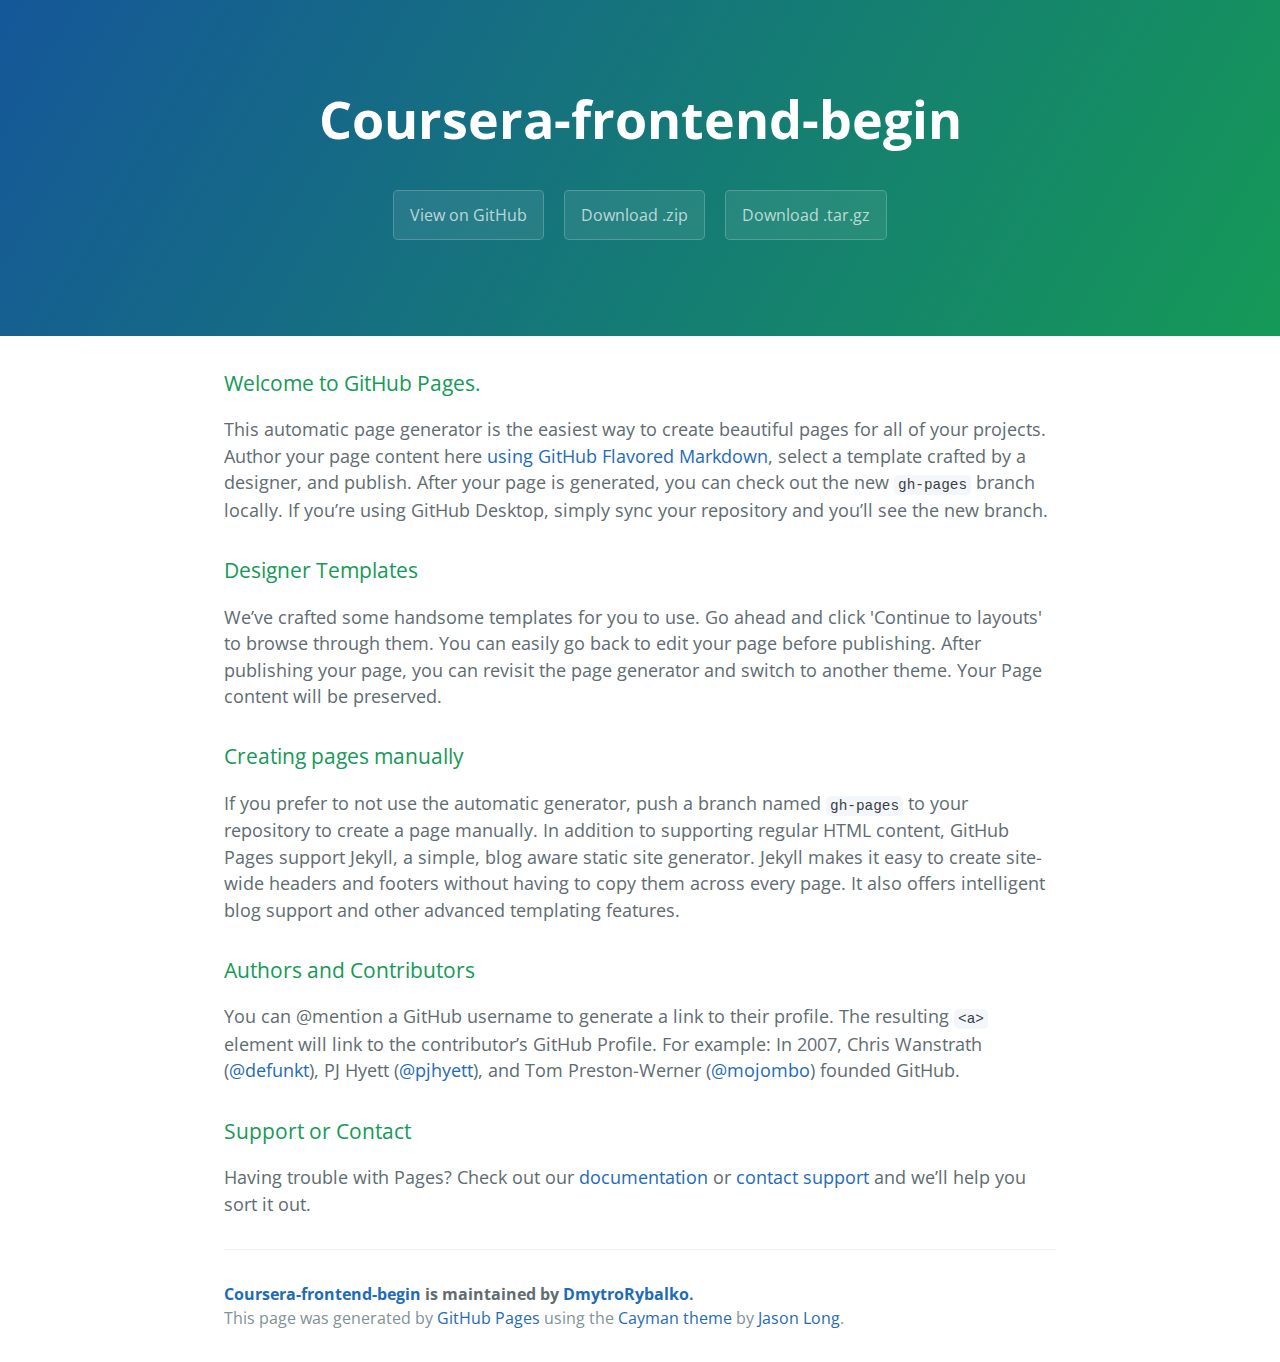
<file: index.html>
<!DOCTYPE html>
<html lang="en-us">
  <head>
    <meta charset="UTF-8">
    <title>Coursera-frontend-begin by DmytroRybalko</title>
    <meta name="viewport" content="width=device-width, initial-scale=1">
    <link rel="stylesheet" type="text/css" href="stylesheets/normalize.css" media="screen">
    <link href='https://fonts.googleapis.com/css?family=Open+Sans:400,700' rel='stylesheet' type='text/css'>
    <link rel="stylesheet" type="text/css" href="stylesheets/stylesheet.css" media="screen">
    <link rel="stylesheet" type="text/css" href="stylesheets/github-light.css" media="screen">
  </head>
  <body>
    <section class="page-header">
      <h1 class="project-name">Coursera-frontend-begin</h1>
      <h2 class="project-tagline"></h2>
      <a href="https://github.com/DmytroRybalko/coursera-frontend-begin" class="btn">View on GitHub</a>
      <a href="https://github.com/DmytroRybalko/coursera-frontend-begin/zipball/master" class="btn">Download .zip</a>
      <a href="https://github.com/DmytroRybalko/coursera-frontend-begin/tarball/master" class="btn">Download .tar.gz</a>
    </section>

    <section class="main-content">
      <h3>
<a id="welcome-to-github-pages" class="anchor" href="#welcome-to-github-pages" aria-hidden="true"><span aria-hidden="true" class="octicon octicon-link"></span></a>Welcome to GitHub Pages.</h3>

<p>This automatic page generator is the easiest way to create beautiful pages for all of your projects. Author your page content here <a href="https://guides.github.com/features/mastering-markdown/">using GitHub Flavored Markdown</a>, select a template crafted by a designer, and publish. After your page is generated, you can check out the new <code>gh-pages</code> branch locally. If you’re using GitHub Desktop, simply sync your repository and you’ll see the new branch.</p>

<h3>
<a id="designer-templates" class="anchor" href="#designer-templates" aria-hidden="true"><span aria-hidden="true" class="octicon octicon-link"></span></a>Designer Templates</h3>

<p>We’ve crafted some handsome templates for you to use. Go ahead and click 'Continue to layouts' to browse through them. You can easily go back to edit your page before publishing. After publishing your page, you can revisit the page generator and switch to another theme. Your Page content will be preserved.</p>

<h3>
<a id="creating-pages-manually" class="anchor" href="#creating-pages-manually" aria-hidden="true"><span aria-hidden="true" class="octicon octicon-link"></span></a>Creating pages manually</h3>

<p>If you prefer to not use the automatic generator, push a branch named <code>gh-pages</code> to your repository to create a page manually. In addition to supporting regular HTML content, GitHub Pages support Jekyll, a simple, blog aware static site generator. Jekyll makes it easy to create site-wide headers and footers without having to copy them across every page. It also offers intelligent blog support and other advanced templating features.</p>

<h3>
<a id="authors-and-contributors" class="anchor" href="#authors-and-contributors" aria-hidden="true"><span aria-hidden="true" class="octicon octicon-link"></span></a>Authors and Contributors</h3>

<p>You can @mention a GitHub username to generate a link to their profile. The resulting <code>&lt;a&gt;</code> element will link to the contributor’s GitHub Profile. For example: In 2007, Chris Wanstrath (<a href="https://github.com/defunkt" class="user-mention">@defunkt</a>), PJ Hyett (<a href="https://github.com/pjhyett" class="user-mention">@pjhyett</a>), and Tom Preston-Werner (<a href="https://github.com/mojombo" class="user-mention">@mojombo</a>) founded GitHub.</p>

<h3>
<a id="support-or-contact" class="anchor" href="#support-or-contact" aria-hidden="true"><span aria-hidden="true" class="octicon octicon-link"></span></a>Support or Contact</h3>

<p>Having trouble with Pages? Check out our <a href="https://help.github.com/pages">documentation</a> or <a href="https://github.com/contact">contact support</a> and we’ll help you sort it out.</p>

      <footer class="site-footer">
        <span class="site-footer-owner"><a href="https://github.com/DmytroRybalko/coursera-frontend-begin">Coursera-frontend-begin</a> is maintained by <a href="https://github.com/DmytroRybalko">DmytroRybalko</a>.</span>

        <span class="site-footer-credits">This page was generated by <a href="https://pages.github.com">GitHub Pages</a> using the <a href="https://github.com/jasonlong/cayman-theme">Cayman theme</a> by <a href="https://twitter.com/jasonlong">Jason Long</a>.</span>
      </footer>

    </section>

  
  </body>
</html>
</file>
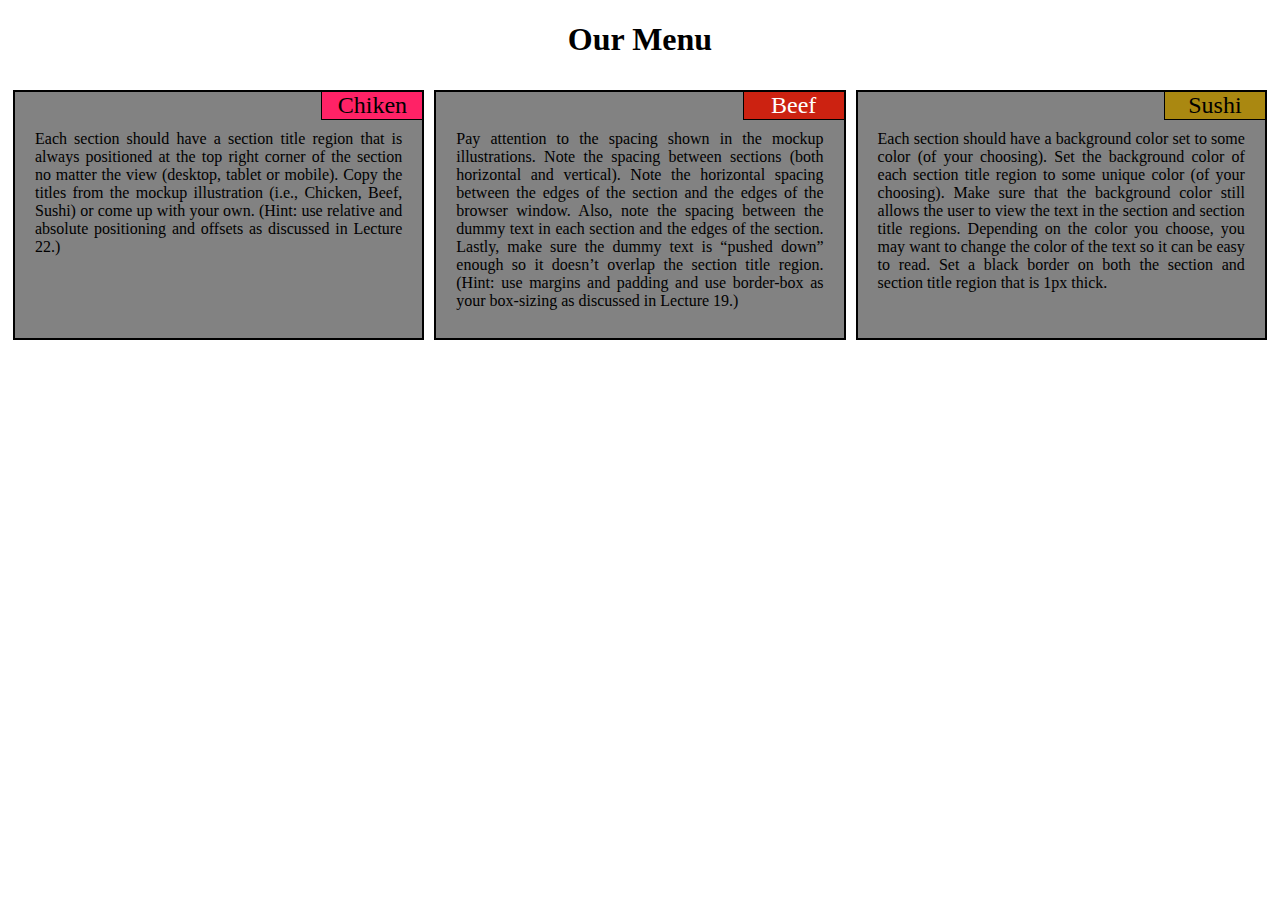
<file: module2-solution/index.html>
<!DOCTYPE html>
<html>
	<head>
		<meta charset="utf-8">
		<title>Restaraunt</title>
		<link href="css/styles.css" rel="stylesheet">
	</head>
	<body>
		<h1>Our Menu</h1>
		<div class="row">
			<div class="col-lg-1 col-md-2">
				<div class="menu-item">
					<p class="name" id="chicken">Chiken</p>
					<p class="content">Each section should have a section title region that is always positioned at the top right corner of the section no matter the view (desktop, tablet or mobile). Copy the titles from the mockup illustration (i.e., Chicken, Beef, Sushi) or come up with your own. (Hint: use relative and absolute positioning and offsets as discussed in Lecture 22.)</p>
				</div>
			</div>

			<div class="col-lg-1 col-md-2">
				<div class="menu-item">
					<p id="beef" class="name">Beef</p>
					<p class="content"> Pay attention to the spacing shown in the mockup illustrations. Note the spacing between sections (both horizontal and vertical). Note the horizontal spacing between the edges of the section and the edges of the browser window. Also, note the spacing between the dummy text in each section and the edges of the section. Lastly, make sure the dummy text is “pushed down” enough so it doesn’t overlap the section title region. (Hint: use margins and padding and use border-box as your box-sizing as discussed in Lecture 19.)</p>
				</div>
			</div>

			<div class="col-lg-1 col-md-3">
				<div class="menu-item">
					<p class="name" id="sushi">Sushi</p>
					<p class="content">Each section should have a background color set to some color (of your choosing). Set the background color of each section title region to some unique color (of your choosing). Make sure that the background color still allows the user to view the text in the section and section title regions. Depending on the color you choose, you may want to change the color of the text so it can be easy to read. Set a black border on both the section and section title region that is 1px thick. </p>
				</div>
			</div>
			
		</div> 
	</body>
</html>
</file>
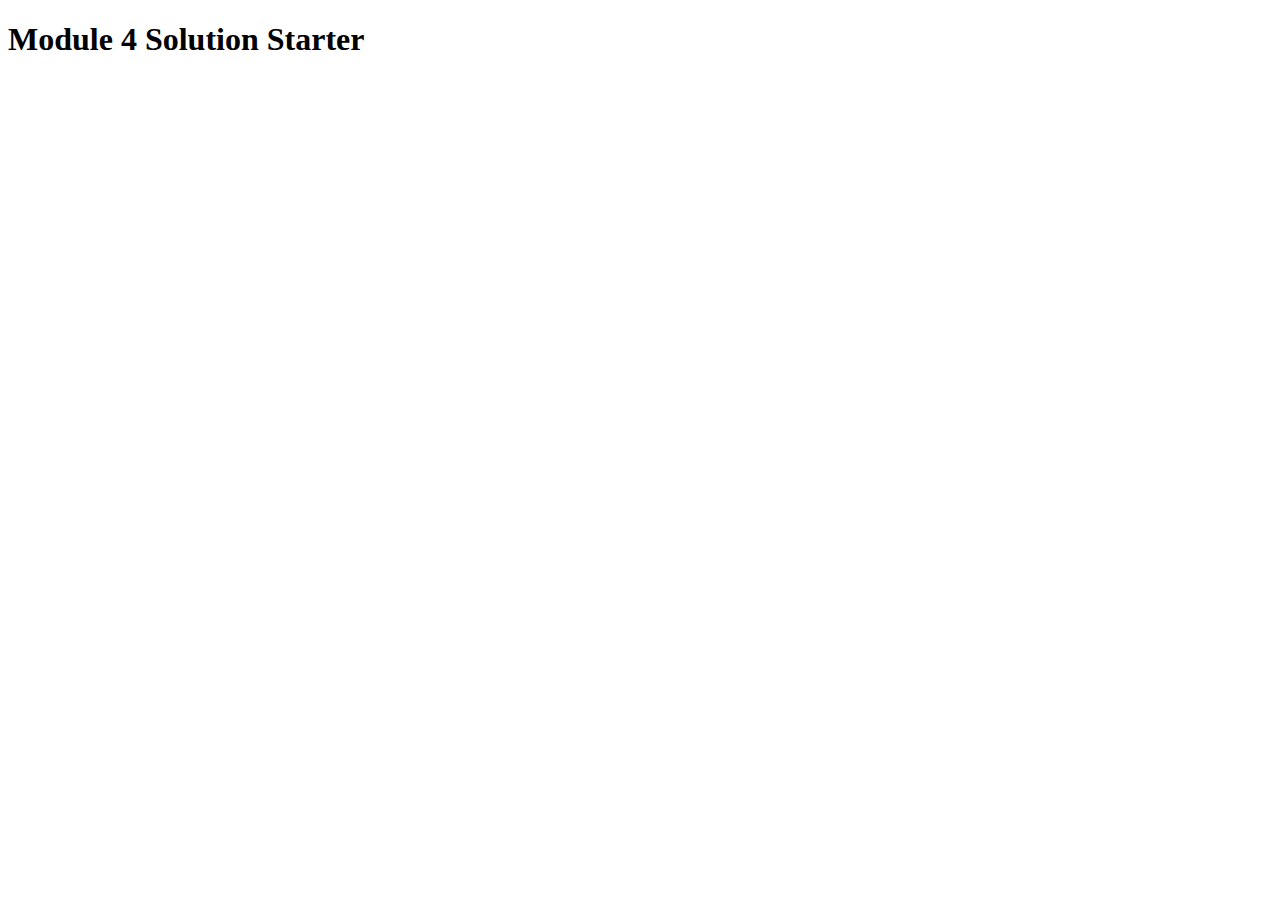
<file: module4-solution/index.html>
<!DOCTYPE html>
<html>
<head>
  <meta charset="utf-8">
  <title>Module 4 Solution Starter</title>
  <script>
    var names = []; // DO NOT REMOVE
  </script>
  <script src="SpeakHello.js"></script>
  <script src="SpeakGoodBye.js"></script>
  <script src="script.js"></script>
</head>
<body>
  <h1>Module 4 Solution Starter</h1>
</body>
</html>
</file>
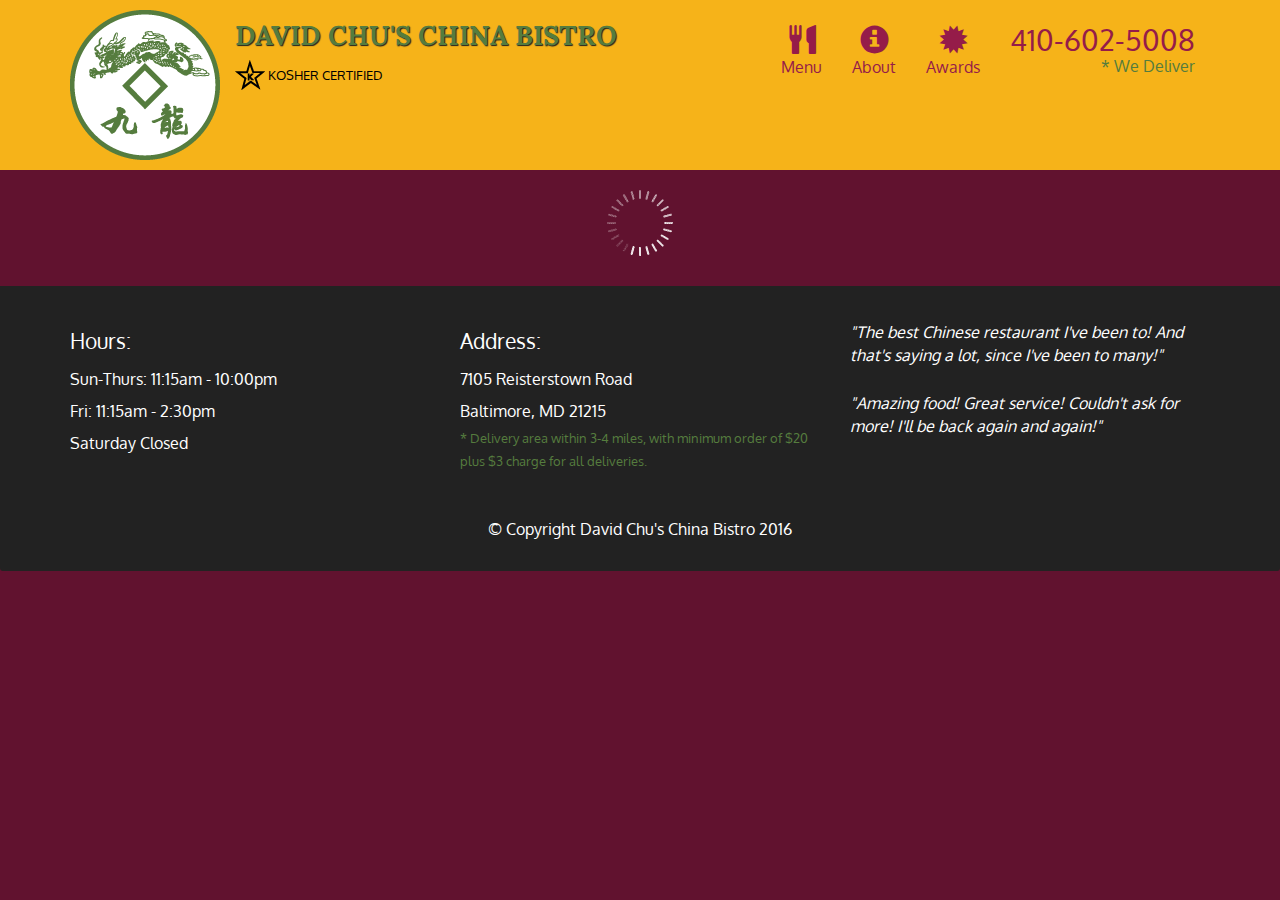
<file: module5-solution/index.html>
<!doctype html>
<html lang="en">
  <head>
    <meta charset="utf-8">
    <meta http-equiv="X-UA-Compatible" content="IE=edge">
    <meta name="viewport" content="width=device-width, initial-scale=1">
    <title>David Chu's China Bistro</title>
    <link rel="stylesheet" href="css/bootstrap.min.css">
    <link rel="stylesheet" href="css/styles.css">
    <link href='https://fonts.googleapis.com/css?family=Oxygen:400,300,700' rel='stylesheet' type='text/css'>
    <link href='https://fonts.googleapis.com/css?family=Lora' rel='stylesheet' type='text/css'>
  </head>
<body>
  <header>
    <nav id="header-nav" class="navbar navbar-default">
      <div class="container">
        <div class="navbar-header">
          <a href="index.html" class="pull-left visible-md visible-lg">
            <div id="logo-img" alt="Logo image"></div>
          </a>

          <div class="navbar-brand">
            <a href="index.html"><h1>David Chu's China Bistro</h1></a>
            <p>
              <img src="images/star-k-logo.png" alt="Kosher certification">
              <span>Kosher Certified</span>
            </p>
          </div>

          <button id="navbarToggle" type="button" class="navbar-toggle collapsed" data-toggle="collapse" data-target="#collapsable-nav" aria-expanded="false">
            <span class="sr-only">Toggle navigation</span>
            <span class="icon-bar"></span>
            <span class="icon-bar"></span>
            <span class="icon-bar"></span>
          </button>
        </div>
        
        <div id="collapsable-nav" class="collapse navbar-collapse">
           <ul id="nav-list" class="nav navbar-nav navbar-right">
            <li id="navHomeButton" class="visible-xs active">
              <a href="index.html">
                <span class="glyphicon glyphicon-home"></span> Home</a>
            </li>
            <li id="navMenuButton">
              <a href="#" onclick="$dc.loadMenuCategories();">
                <span class="glyphicon glyphicon-cutlery"></span><br class="hidden-xs"> Menu</a>
            </li>
            <li>
              <a href="#">
                <span class="glyphicon glyphicon-info-sign"></span><br class="hidden-xs"> About</a>
            </li>
            <li>
              <a href="#">
                <span class="glyphicon glyphicon-certificate"></span><br class="hidden-xs"> Awards</a>
            </li>
            <li id="phone" class="hidden-xs">
              <a href="tel:410-602-5008">
                <span>410-602-5008</span></a><div>* We Deliver</div>
            </li>
          </ul><!-- #nav-list -->
        </div><!-- .collapse .navbar-collapse -->
      </div><!-- .container -->
    </nav><!-- #header-nav -->
  </header>

  <div id="call-btn" class="visible-xs">
    <a class="btn" href="tel:410-602-5008">
    <span class="glyphicon glyphicon-earphone"></span>
    410-602-5008
    </a>
  </div>
  <div id="xs-deliver" class="text-center visible-xs">* We Deliver</div>

  <div id="main-content" class="container"></div>

  <footer class="panel-footer">
    <div class="container">
      <div class="row">
        <section id="hours" class="col-sm-4">
          <span>Hours:</span><br>
          Sun-Thurs: 11:15am - 10:00pm<br>
          Fri: 11:15am - 2:30pm<br>
          Saturday Closed
          <hr class="visible-xs">
        </section>
        <section id="address" class="col-sm-4">
          <span>Address:</span><br>
          7105 Reisterstown Road<br>
          Baltimore, MD 21215
          <p>* Delivery area within 3-4 miles, with minimum order of $20 plus $3 charge for all deliveries.</p>
          <hr class="visible-xs">
        </section>
        <section id="testimonials" class="col-sm-4">
          <p>"The best Chinese restaurant I've been to! And that's saying a lot, since I've been to many!"</p>
          <p>"Amazing food! Great service! Couldn't ask for more! I'll be back again and again!"</p>
        </section>
      </div>
      <div class="text-center">&copy; Copyright David Chu's China Bistro 2016</div>
    </div>
  </footer>

  <!-- jQuery (Bootstrap JS plugins depend on it) -->
  <script src="js/jquery-2.1.4.min.js"></script>
  <script src="js/bootstrap.min.js"></script>
  <script src="js/ajax-utils.js"></script>
  <script src="js/script.js"></script>
</body>
</html>
</file>
<file: stylesheets/stylesheet.css>
* {
  box-sizing: border-box; }

body {
  padding: 0;
  margin: 0;
  font-family: "Open Sans", "Helvetica Neue", Helvetica, Arial, sans-serif;
  font-size: 16px;
  line-height: 1.5;
  color: #606c71; }

a {
  color: #1e6bb8;
  text-decoration: none; }
  a:hover {
    text-decoration: underline; }

.btn {
  display: inline-block;
  margin-bottom: 1rem;
  color: rgba(255, 255, 255, 0.7);
  background-color: rgba(255, 255, 255, 0.08);
  border-color: rgba(255, 255, 255, 0.2);
  border-style: solid;
  border-width: 1px;
  border-radius: 0.3rem;
  transition: color 0.2s, background-color 0.2s, border-color 0.2s; }
  .btn + .btn {
    margin-left: 1rem; }

.btn:hover {
  color: rgba(255, 255, 255, 0.8);
  text-decoration: none;
  background-color: rgba(255, 255, 255, 0.2);
  border-color: rgba(255, 255, 255, 0.3); }

@media screen and (min-width: 64em) {
  .btn {
    padding: 0.75rem 1rem; } }

@media screen and (min-width: 42em) and (max-width: 64em) {
  .btn {
    padding: 0.6rem 0.9rem;
    font-size: 0.9rem; } }

@media screen and (max-width: 42em) {
  .btn {
    display: block;
    width: 100%;
    padding: 0.75rem;
    font-size: 0.9rem; }
    .btn + .btn {
      margin-top: 1rem;
      margin-left: 0; } }

.page-header {
  color: #fff;
  text-align: center;
  background-color: #159957;
  background-image: linear-gradient(120deg, #155799, #159957); }

@media screen and (min-width: 64em) {
  .page-header {
    padding: 5rem 6rem; } }

@media screen and (min-width: 42em) and (max-width: 64em) {
  .page-header {
    padding: 3rem 4rem; } }

@media screen and (max-width: 42em) {
  .page-header {
    padding: 2rem 1rem; } }

.project-name {
  margin-top: 0;
  margin-bottom: 0.1rem; }

@media screen and (min-width: 64em) {
  .project-name {
    font-size: 3.25rem; } }

@media screen and (min-width: 42em) and (max-width: 64em) {
  .project-name {
    font-size: 2.25rem; } }

@media screen and (max-width: 42em) {
  .project-name {
    font-size: 1.75rem; } }

.project-tagline {
  margin-bottom: 2rem;
  font-weight: normal;
  opacity: 0.7; }

@media screen and (min-width: 64em) {
  .project-tagline {
    font-size: 1.25rem; } }

@media screen and (min-width: 42em) and (max-width: 64em) {
  .project-tagline {
    font-size: 1.15rem; } }

@media screen and (max-width: 42em) {
  .project-tagline {
    font-size: 1rem; } }

.main-content :first-child {
  margin-top: 0; }
.main-content img {
  max-width: 100%; }
.main-content h1, .main-content h2, .main-content h3, .main-content h4, .main-content h5, .main-content h6 {
  margin-top: 2rem;
  margin-bottom: 1rem;
  font-weight: normal;
  color: #159957; }
.main-content p {
  margin-bottom: 1em; }
.main-content code {
  padding: 2px 4px;
  font-family: Consolas, "Liberation Mono", Menlo, Courier, monospace;
  font-size: 0.9rem;
  color: #383e41;
  background-color: #f3f6fa;
  border-radius: 0.3rem; }
.main-content pre {
  padding: 0.8rem;
  margin-top: 0;
  margin-bottom: 1rem;
  font: 1rem Consolas, "Liberation Mono", Menlo, Courier, monospace;
  color: #567482;
  word-wrap: normal;
  background-color: #f3f6fa;
  border: solid 1px #dce6f0;
  border-radius: 0.3rem; }
  .main-content pre > code {
    padding: 0;
    margin: 0;
    font-size: 0.9rem;
    color: #567482;
    word-break: normal;
    white-space: pre;
    background: transparent;
    border: 0; }
.main-content .highlight {
  margin-bottom: 1rem; }
  .main-content .highlight pre {
    margin-bottom: 0;
    word-break: normal; }
.main-content .highlight pre, .main-content pre {
  padding: 0.8rem;
  overflow: auto;
  font-size: 0.9rem;
  line-height: 1.45;
  border-radius: 0.3rem; }
.main-content pre code, .main-content pre tt {
  display: inline;
  max-width: initial;
  padding: 0;
  margin: 0;
  overflow: initial;
  line-height: inherit;
  word-wrap: normal;
  background-color: transparent;
  border: 0; }
  .main-content pre code:before, .main-content pre code:after, .main-content pre tt:before, .main-content pre tt:after {
    content: normal; }
.main-content ul, .main-content ol {
  margin-top: 0; }
.main-content blockquote {
  padding: 0 1rem;
  margin-left: 0;
  color: #819198;
  border-left: 0.3rem solid #dce6f0; }
  .main-content blockquote > :first-child {
    margin-top: 0; }
  .main-content blockquote > :last-child {
    margin-bottom: 0; }
.main-content table {
  display: block;
  width: 100%;
  overflow: auto;
  word-break: normal;
  word-break: keep-all; }
  .main-content table th {
    font-weight: bold; }
  .main-content table th, .main-content table td {
    padding: 0.5rem 1rem;
    border: 1px solid #e9ebec; }
.main-content dl {
  padding: 0; }
  .main-content dl dt {
    padding: 0;
    margin-top: 1rem;
    font-size: 1rem;
    font-weight: bold; }
  .main-content dl dd {
    padding: 0;
    margin-bottom: 1rem; }
.main-content hr {
  height: 2px;
  padding: 0;
  margin: 1rem 0;
  background-color: #eff0f1;
  border: 0; }

@media screen and (min-width: 64em) {
  .main-content {
    max-width: 64rem;
    padding: 2rem 6rem;
    margin: 0 auto;
    font-size: 1.1rem; } }

@media screen and (min-width: 42em) and (max-width: 64em) {
  .main-content {
    padding: 2rem 4rem;
    font-size: 1.1rem; } }

@media screen and (max-width: 42em) {
  .main-content {
    padding: 2rem 1rem;
    font-size: 1rem; } }

.site-footer {
  padding-top: 2rem;
  margin-top: 2rem;
  border-top: solid 1px #eff0f1; }

.site-footer-owner {
  display: block;
  font-weight: bold; }

.site-footer-credits {
  color: #819198; }

@media screen and (min-width: 64em) {
  .site-footer {
    font-size: 1rem; } }

@media screen and (min-width: 42em) and (max-width: 64em) {
  .site-footer {
    font-size: 1rem; } }

@media screen and (max-width: 42em) {
  .site-footer {
    font-size: 0.9rem; } }
</file>
<file: stylesheets/github-light.css>
/*
The MIT License (MIT)

Copyright (c) 2016 GitHub, Inc.

Permission is hereby granted, free of charge, to any person obtaining a copy
of this software and associated documentation files (the "Software"), to deal
in the Software without restriction, including without limitation the rights
to use, copy, modify, merge, publish, distribute, sublicense, and/or sell
copies of the Software, and to permit persons to whom the Software is
furnished to do so, subject to the following conditions:

The above copyright notice and this permission notice shall be included in all
copies or substantial portions of the Software.

THE SOFTWARE IS PROVIDED "AS IS", WITHOUT WARRANTY OF ANY KIND, EXPRESS OR
IMPLIED, INCLUDING BUT NOT LIMITED TO THE WARRANTIES OF MERCHANTABILITY,
FITNESS FOR A PARTICULAR PURPOSE AND NONINFRINGEMENT. IN NO EVENT SHALL THE
AUTHORS OR COPYRIGHT HOLDERS BE LIABLE FOR ANY CLAIM, DAMAGES OR OTHER
LIABILITY, WHETHER IN AN ACTION OF CONTRACT, TORT OR OTHERWISE, ARISING FROM,
OUT OF OR IN CONNECTION WITH THE SOFTWARE OR THE USE OR OTHER DEALINGS IN THE
SOFTWARE.

*/

.pl-c /* comment */ {
  color: #969896;
}

.pl-c1 /* constant, variable.other.constant, support, meta.property-name, support.constant, support.variable, meta.module-reference, markup.raw, meta.diff.header */,
.pl-s .pl-v /* string variable */ {
  color: #0086b3;
}

.pl-e /* entity */,
.pl-en /* entity.name */ {
  color: #795da3;
}

.pl-smi /* variable.parameter.function, storage.modifier.package, storage.modifier.import, storage.type.java, variable.other */,
.pl-s .pl-s1 /* string source */ {
  color: #333;
}

.pl-ent /* entity.name.tag */ {
  color: #63a35c;
}

.pl-k /* keyword, storage, storage.type */ {
  color: #a71d5d;
}

.pl-s /* string */,
.pl-pds /* punctuation.definition.string, string.regexp.character-class */,
.pl-s .pl-pse .pl-s1 /* string punctuation.section.embedded source */,
.pl-sr /* string.regexp */,
.pl-sr .pl-cce /* string.regexp constant.character.escape */,
.pl-sr .pl-sre /* string.regexp source.ruby.embedded */,
.pl-sr .pl-sra /* string.regexp string.regexp.arbitrary-repitition */ {
  color: #183691;
}

.pl-v /* variable */ {
  color: #ed6a43;
}

.pl-id /* invalid.deprecated */ {
  color: #b52a1d;
}

.pl-ii /* invalid.illegal */ {
  color: #f8f8f8;
  background-color: #b52a1d;
}

.pl-sr .pl-cce /* string.regexp constant.character.escape */ {
  font-weight: bold;
  color: #63a35c;
}

.pl-ml /* markup.list */ {
  color: #693a17;
}

.pl-mh /* markup.heading */,
.pl-mh .pl-en /* markup.heading entity.name */,
.pl-ms /* meta.separator */ {
  font-weight: bold;
  color: #1d3e81;
}

.pl-mq /* markup.quote */ {
  color: #008080;
}

.pl-mi /* markup.italic */ {
  font-style: italic;
  color: #333;
}

.pl-mb /* markup.bold */ {
  font-weight: bold;
  color: #333;
}

.pl-md /* markup.deleted, meta.diff.header.from-file */ {
  color: #bd2c00;
  background-color: #ffecec;
}

.pl-mi1 /* markup.inserted, meta.diff.header.to-file */ {
  color: #55a532;
  background-color: #eaffea;
}

.pl-mdr /* meta.diff.range */ {
  font-weight: bold;
  color: #795da3;
}

.pl-mo /* meta.output */ {
  color: #1d3e81;
}
</file>
<file: module2-solution/css/styles.css>
/********** Base styles **********/

* {
  box-sizing: border-box;
}
h1 {
	text-align: center;
}

.raw {
	width: 100%;
}

.menu-item {
	border: 2px solid #000;
	background-color: #828282;
	height: 250px;
	margin-right: 5px;
	margin-left: 5px;
	margin-top: 10px;
	overflow: auto;
}

p.name {
	border: 1px solid #000;
	margin: -1px -1px 10px 10px;
	width: 25%;
	float: right;
	text-align: center;
	font-size: 150%;
}

p.content {
	/*width: 100%;*/
	padding-left: 20px;
	padding-right: 20px;
	text-align: justify;
	clear: both;
}

#chicken {
	background-color: #ff2266;
}

#beef {
	background-color: #cc2211;
	color: #fff;
}

#sushi {
	background-color: #aa8811;
}

/********** Large devices only **********/

@media (min-width: 992px) {
	.col-lg-1, .col-lg-2, .col-lg-3 {
		float: left;
	}
	.col-lg-1 {
		width: 33.33%;
	}
	.col-lg-2 {
		width: 50%;
	}
	.col-lg-3 {
		width: 100%;
	}
}

/********** Medium devices only **********/

@media (min-width: 768px) and (max-width: 991px) {
	.col-md-1, .col-md-2, .col-md-3 {
		float: left;
	}
	.col-md-1 {
		width: 33.33%;
	}
	.col-md-2 {
		width: 50%;
	}
	.col-md-3 {
		width: 100%;
	}
}
</file>
<file: module5-solution/css/styles.css>
body {
  font-size: 16px;
  color: #fff;
  background-color: #61122f;
  font-family: 'Oxygen', sans-serif;
}

/** HEADER **/
#header-nav {
  background-color: #f6b319;
  border-radius: 0;
  border: 0;
}

#logo-img {
  background: url('../images/restaurant-logo_large.png') no-repeat;
  width: 150px;
  height: 150px;
  margin: 10px 15px 10px 0;
}

.navbar-brand {
  padding-top: 25px;
}
.navbar-brand h1 { /* Restaurant name */
  font-family: 'Lora', serif;
  color: #557c3e;
  font-size: 1.5em;
  text-transform: uppercase;
  font-weight: bold;
  text-shadow: 1px 1px 1px #222;
  margin-top: 0;
  margin-bottom: 0;
  line-height: .75;
}
.navbar-brand a:hover, .navbar-brand a:focus {
  text-decoration: none;
}
.navbar-brand p { /* Kosher cert */
  color: #000;
  text-transform: uppercase;
  font-size: .7em;
  margin-top: 15px;
}
.navbar-brand p span { /* Star-K */
  vertical-align: middle;
}

#nav-list {
  margin-top: 10px;
}
#nav-list a {
  color: #951C49;
  text-align: center;
}
#nav-list a:hover {
  background: #E7E7E7;
}
#nav-list a span {
  font-size: 1.8em;
}

#phone {
  margin-top: 5px;
}
#phone a { /* Phone number */
  text-align: right;
  padding-bottom: 0;
}
#phone div { /* We Deliver */
  color: #557c3e;
  text-align: right;
  padding-right: 15px;
}

.navbar-header button.navbar-toggle, .navbar-header .icon-bar {
  border: 1px solid #61122f;
}
.navbar-header button.navbar-toggle {
  clear: both;
  margin-top: -30px;
}
/* END HEADER */

/* FOOTER */
.panel-footer {
  margin-top: 30px;
  padding-top: 35px;
  padding-bottom: 30px;
  background-color: #222;
  border-top: 0;
}
.panel-footer div.row {
  margin-bottom: 35px;
}
#hours, #address {
  line-height: 2;
}
#hours > span, #address > span {
  font-size: 1.3em;
}
#address p {
  color: #557c3e;
  font-size: .8em;
  line-height: 1.8;
}
#testimonials {
  font-style: italic;
}
#testimonials p:nth-child(2) {
  margin-top: 25px;
}
/* END FOOTER */



/* HOME PAGE */
.container .jumbotron {
  box-shadow: 0 0 50px #3F0C1F;
  border: 2px solid #3F0C1F;
}

#menu-tile, #specials-tile, #map-tile {
  height: 250px;
  width: 100%;
  margin-bottom: 15px;
  position: relative;
  border: 2px solid #3F0C1F;
  overflow: hidden;
}
#menu-tile:hover, #specials-tile:hover, #map-tile:hover {
  box-shadow: 0 1px 5px 1px #cccccc;
}
#menu-tile {
  background: url('../images/menu-tile.jpg') no-repeat;
  background-position: center;
}
#specials-tile {
  background: url('../images/specials-tile.jpg') no-repeat;
  background-position: center;
}
#menu-tile span, #specials-tile span, #map-tile span {
  position: absolute;
  bottom: 0;
  right: 0;
  width: 100%;
  text-align: center;
  font-size: 1.6em;
  text-transform: uppercase;
  background-color: #000;
  color: #fff;
  opacity: .8;
}
/* END HOME PAGE */

/* MENU CATEGORIES PAGE */
.category-tile { 
  position: relative;
  border: 2px solid #3F0C1F;
  overflow: hidden;
  width: 200px;
  height: 200px;
  margin: 0 auto 15px;
}
.category-tile span {
  position: absolute;
  bottom: 0;
  right: 0;
  width: 100%;
  text-align: center;
  font-size: 1.2em;
  text-transform: uppercase;
  background-color: #000;
  color: #fff;
  opacity: .8;
}
.category-tile:hover {
  box-shadow: 0 1px 5px 1px #cccccc;
}

#menu-categories-title + div {
  margin-bottom: 50px;
}
/* END MENU CATEGORIES PAGE */

/* SINGLE CATEGORY PAGE */
.menu-item-tile {
  margin-bottom: 25px;
}
.menu-item-tile hr {
  width: 80%;
}
.menu-item-tile .menu-item-price {
  font-size: 1.1em;
  text-align: right;
  margin-top: -15px;
  margin-right: -15px;
}
.menu-item-tile .menu-item-price span {
  font-size: .6em;
}
.menu-item-photo {
  position: relative;
  border: 2px solid #3F0C1F; 
  overflow: hidden;
  padding: 0;
  margin-right: -15px;
  margin-left: auto;
  margin-bottom: 20px;
  max-width: 250px;
}
.menu-item-photo div {
  position: absolute;
  bottom: 0;
  right: 0;
  width: 80px;
  background-color: #557c3e;
  text-align: center;
}
.menu-item-description {
  padding-right: 30px;
}
h3.menu-item-title {
  margin: 0 0 10px;
}
.menu-item-details {
  font-size: .9em;
  font-style: italic;
}
/* END SINGLE CATEGORY PAGE */


/********** Large devices only **********/
@media (min-width: 1200px) {
  .container .jumbotron {
    background: url('../images/jumbotron_1200.jpg') no-repeat;
    height: 675px;
  }
}

/********** Medium devices only **********/
@media (min-width: 992px) and (max-width: 1199px) {
  /* Header */
  #logo-img {
    background: url('../images/restaurant-logo_medium.png') no-repeat;
    width: 100px;
    height: 100px;
    margin: 5px 5px 5px 0;
  }
  /* End Header */

  /* Home Page */
  .container .jumbotron {
    background: url('../images/jumbotron_992.jpg') no-repeat;
    height: 558px;
  }
  /* End Home Page */
}

/********** Small devices only **********/
@media (min-width: 768px) and (max-width: 991px) {
  /* Home Page */
  .container .jumbotron {
    background: url('../images/jumbotron_768.jpg') no-repeat;
    height: 432px;
  }
  /* End Home Page */
}

/********** Extra small devices only **********/
@media (max-width: 767px) {
  /* Header */
  .navbar-brand {
    padding-top: 10px;
    height: 80px;
  }
  .navbar-brand h1 { /* Restaurant name */
    padding-top: 10px;
    font-size: 5vw; /* 1vw = 1% of viewport width */
  }
  .navbar-brand p { /* Kosher cert */
    font-size: .6em;
    margin-top: 12px;
  }
  .navbar-brand p img { /* Star-K */
    height: 20px;
  }

  #collapsable-nav a { /* Collapsed nav menu text */
    font-size: 1.2em;
  }
  #collapsable-nav a span { /* Collapsed nav menu glyph */
    font-size: 1em;
    margin-right: 5px;
  }

  #call-btn > a {
    font-size: 1.5em;
    display: block;
    margin: 0 20px;
    padding: 10px;
    border: 2px solid #fff;
    background-color: #f6b319;
    color: #951c49;
  }
  #xs-deliver {
    margin-top: 5px;
    font-size: .7em;
    letter-spacing: .1em;
    text-transform: uppercase;
  }
  /* End Header */

  /* Footer */
  .panel-footer section {
    margin-bottom: 30px;
    text-align: center;
  }
  .panel-footer section:nth-child(3) {
    margin-bottom: 0; /* margin already exists on the whole row */
  }
  .panel-footer section hr {
    width: 50%;
  }
  /* End Footer */

  /* Home Page */
  .container .jumbotron {
    margin-top: 30px;
    padding: 0;
  }
  #menu-tile, #specials-tile {
    width: 360px;
    margin: 0 auto 15px;
  }

  .menu-item-photo {
    margin-right: auto;
  }
  .menu-item-tile .menu-item-price {
    text-align: center;
  }
  .menu-item-description {
    text-align: center;;
  }
}


/********** Super extra small devices Only :-) (e.g., iPhone 4) **********/
@media (max-width: 479px) {
  /* Header */
  .navbar-brand h1 { /* Restaurant name */
    padding-top: 5px;
    font-size: 6vw;
  }
  /* End Header */
  
  /* Home page */
  #menu-tile, #specials-tile {
    width: 280px;
    margin: 0 auto 15px;
  }

  .col-xxs-12 {
    position: relative;
    min-height: 1px;
    padding-right: 15px;
    padding-left: 15px;
    float: left;
    width: 100%;
  }
}
</file>
